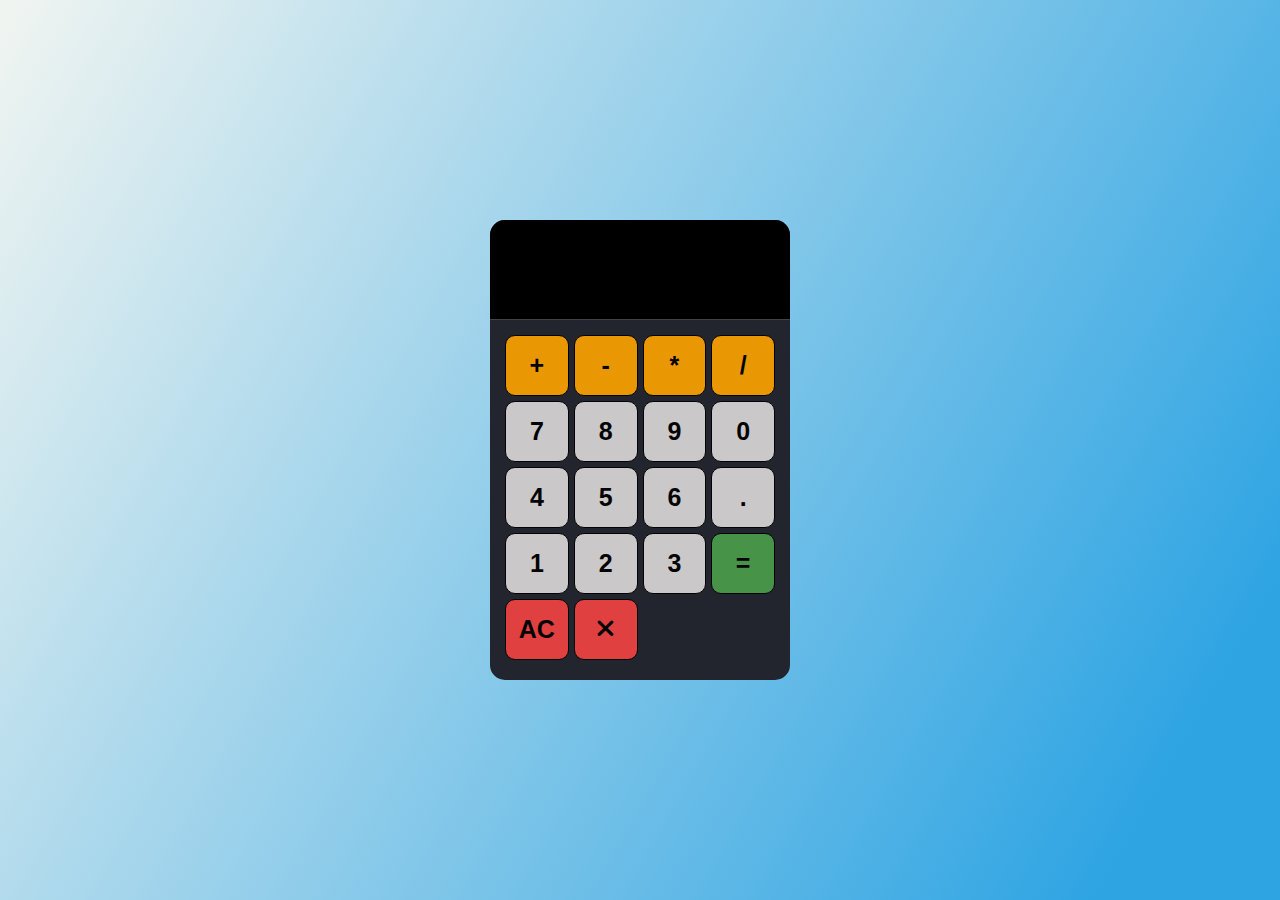
<file: Calculator/index.html>
<!DOCTYPE html>
<html lang="en">
<head>
    <meta charset="UTF-8">
    <meta http-equiv="X-UA-Compatible" content="IE=edge">
    <meta name="viewport" content="width=device-width, initial-scale=1.0">
    <title>Calculator</title>
    <link rel="stylesheet" href="style.css">
    <link rel="stylesheet" href="https://cdnjs.cloudflare.com/ajax/libs/font-awesome/6.2.1/css/all.min.css">
</head>
<body>
    
    <div class="calculator">
        <form>
            <input type="text" class="screen">
        </form>
        <div class="pad">
            <button type="button" class="btn yellow-btn num_operator" data-num="+">+</button>
            <button type="button" class="btn yellow-btn num_operator" data-num="-">-</button>
            <button type="button" class="btn yellow-btn num_operator" data-num="*">*</button>
            <button type="button" class="btn yellow-btn num_operator" data-num="/">/</button>            
            
            <button type="button" class="btn grey-btn num_operator" data-num="7">7</button>
            <button type="button" class="btn grey-btn num_operator" data-num="8">8</button>
            <button type="button" class="btn grey-btn num_operator" data-num="9">9</button>
            <button type="button" class="btn grey-btn num_operator" data-num="0">0</button>

            <button type="button" class="btn grey-btn num_operator" data-num="4">4</button>
            <button type="button" class="btn grey-btn num_operator" data-num="5">5</button>
            <button type="button" class="btn grey-btn num_operator" data-num="6">6</button>
            <button type="button" class="btn grey-btn num_operator" data-num=".">.</button>

            <button type="button" class="btn grey-btn num_operator" data-num="1">1</button>
            <button type="button" class="btn grey-btn num_operator" data-num="2">2</button>
            <button type="button" class="btn grey-btn num_operator" data-num="3">3</button>
            <button type="button" class="btn equal-btn equal" data-num="=">=</button>

            <button type="button" class="btn AC-btn clear" data-num="AC">AC</button>
            <button type="button" class="btn back-btn back" data-num="AC">
                <i class="fa-solid fa-xmark"></i>
            </button>

            </div>
        </div>
    </div>

    <script src="main.js"></script>
</body>
</html>
</file>
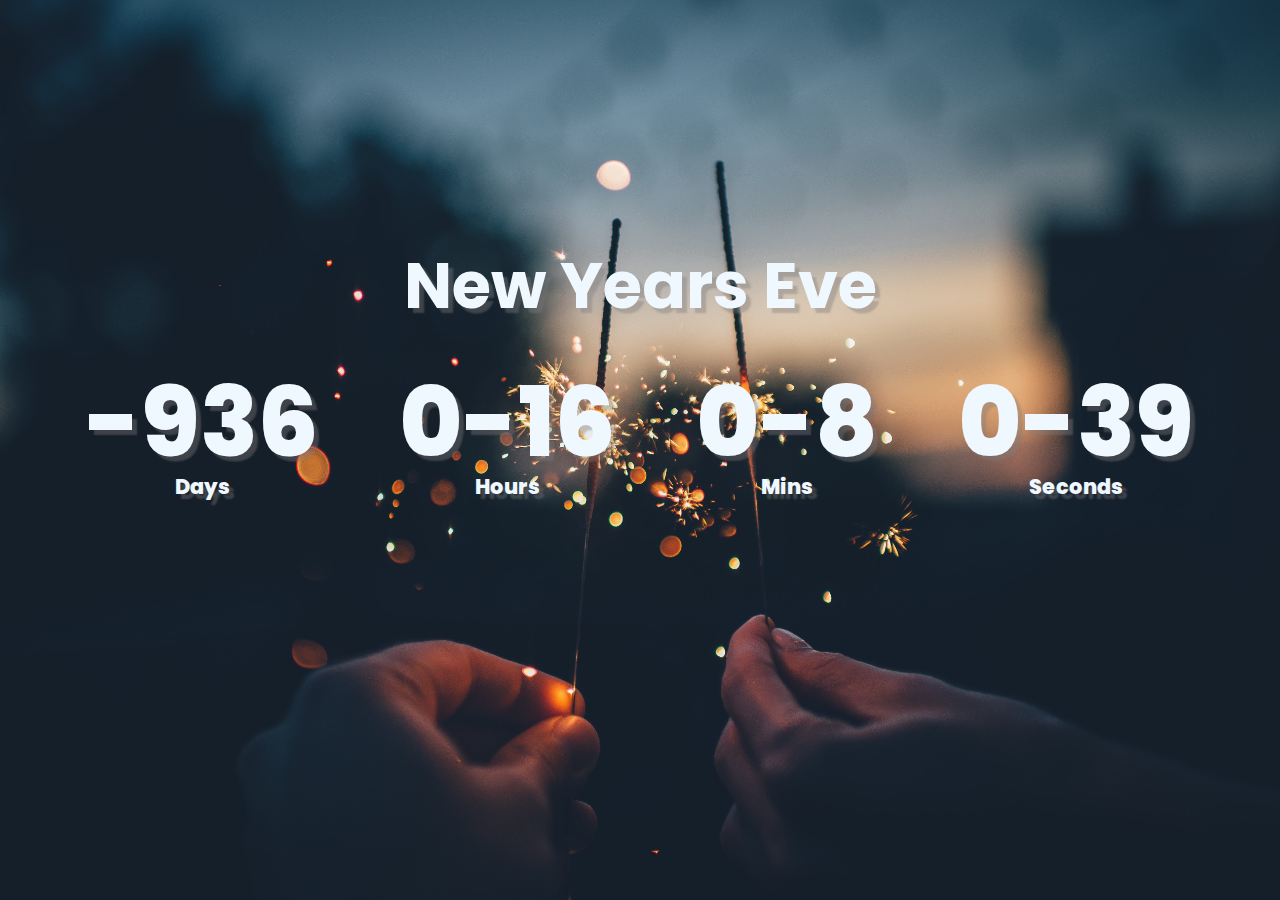
<file: Countdown Timer/index.html>
<!DOCTYPE html>
<html lang="en">
<head>
    <meta charset="UTF-8">
    <meta http-equiv="X-UA-Compatible" content="IE=edge">
    <meta name="viewport" content="width=device-width, initial-scale=1.0">
    <title>CountDown Timer</title>
    <link rel="stylesheet" href="style.css">
    <script src="script.js" defer></script>
</head>
<body>
    <h1>New Years Eve</h1>

    <div class="main-container">
        <div class="countdown-el days-c">
            <p class="big-text" id="days">0</p>
            <span>Days</span>    
        </div>
        <div class="countdown-el hours-c">
            <p class="big-text" id="hours">0</p>
            <span>Hours</span>    
        </div>
        <div class="countdown-el mins-c">
            <p class="big-text" id="mins">0</p>
            <span>Mins</span>    
        </div>
        <div class="countdown-el seconds-c">
            <p class="big-text" id="seconds">0</p>
            <span>Seconds</span>
        </div>
    </div>
</body>
</html>
</file>
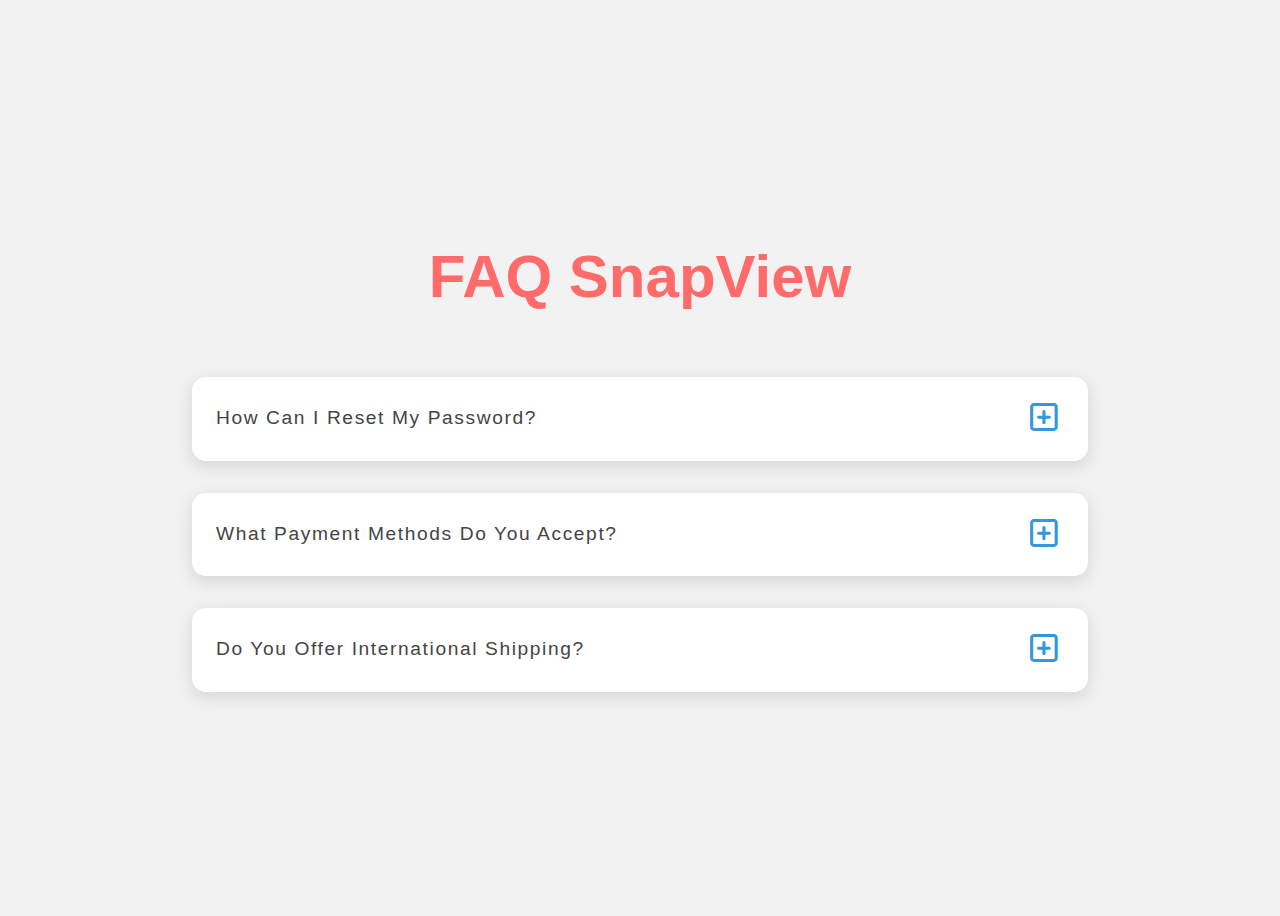
<file: FAQ/index.html>
<!DOCTYPE html>
<html lang="en">
<head>
    <meta charset="UTF-8">
    <meta name="viewport" content="width=device-width, initial-scale=1.0">
    <title>Questions</title>
    <link rel="stylesheet" href="style.css">
    <link rel="stylesheet" href="https://cdnjs.cloudflare.com/ajax/libs/font-awesome/6.4.0/css/all.min.css">
    <link rel="stylesheet" href="https://fonts.googleapis.com/css?family=Great+Vibes&display=swap">
</head>
<body>
    <div class="questions">
        <div class="title">
            <h2>FAQ SnapView</h2>
        </div>
        <div class="question--cont">
            <div class="question">
                <div class="question-title">
                    <p>How can I reset my password?</p>
                    <button type="button" class = "toggle--btn">
                        <span class="plus-icon">
                            <i class="far fa-plus-square"></i>
                        </span>
                        <span class="minus-icon">
                            <i class="far fa-minus-square"></i>
                        </span>
                    </button>
                </div>
                <div class="question-text">
                    <p> To reset your password, follow these steps: <br><br>
                        1. Go to the login page on our website. <br>
                        2. Click the "Forgot Password" link. <br>
                        3. Enter your email address associated with your account. <br>
                        4. You will receive an email with instructions on how to reset your password. <br>
                        5. Follow the link in the email and create a new password for your account.
                    </p>
                </div>
            </div>
            <div class="question">
                <div class="question-title">
                    <p>What payment methods do you accept?</p>
                    <button type="button" class = "toggle--btn">
                        <span class="plus-icon">
                            <i class="far fa-plus-square"></i>
                        </span>
                        <span class="minus-icon">
                            <i class="far fa-minus-square"></i>
                        </span>
                    </button>
                </div>
                <div class="question-text">
                    <p> We accept the following payment methods: <br><br>
                        Credit Cards: Visa, MasterCard and American Express. <br>
                        Online Wallets: PayPal and Apple Pay. <br>
                        Bank Transfers: You can also make payments via direct bank transfers.
                    </p>
                </div>
            </div>
            <div class="question">
                <div class="question-title">
                    <p>Do you offer international shipping?</p>
                    <button type="button" class = "toggle--btn">
                        <span class="plus-icon">
                            <i class="far fa-plus-square"></i>
                        </span>
                        <span class="minus-icon">
                            <i class="far fa-minus-square"></i>
                        </span>
                    </button>
                </div>
                <div class="question-text">
                    <p> Yes, we offer international shipping to many countries around the world. 
                        During the checkout process, you can enter your shipping address to see if your country 
                        is eligible for international delivery. Please note that shipping fees and delivery times 
                        may vary depending on your location.

                    </p>
                </div>
            </div>
        </div>
    </div>
    <script src="script.js"></script>
</body>
</html>
</file>
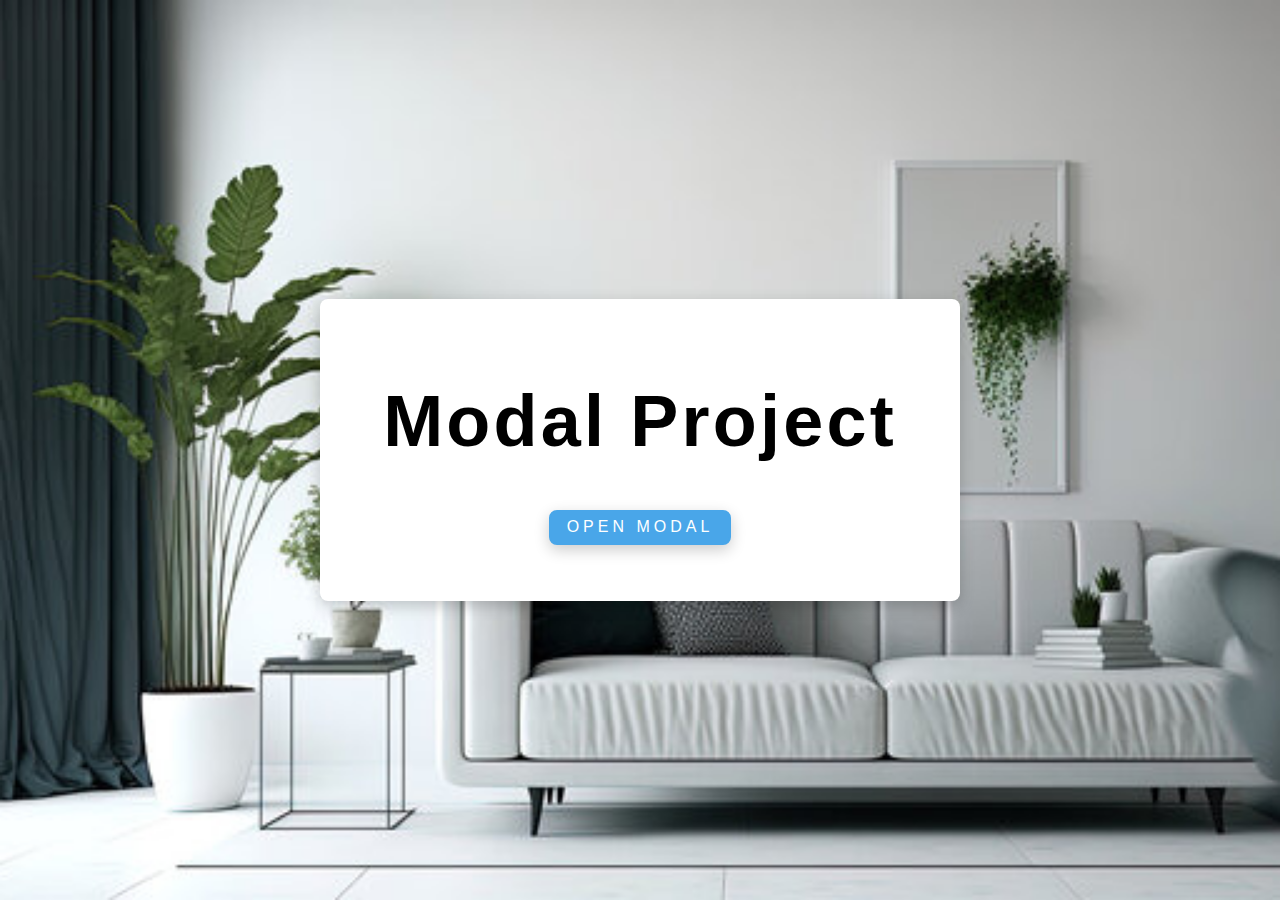
<file: Modal/index.html>
<!DOCTYPE html>
<html lang="en">
<head>
    <meta charset="UTF-8">
    <meta name="viewport" content="width=device-width, initial-scale=1.0">
    <title>Modal</title>
    <link rel="stylesheet" href="style.css">
    <link rel="stylesheet" href="https://cdnjs.cloudflare.com/ajax/libs/font-awesome/6.4.0/css/all.min.css">
</head>
<body>
    <header class="hero">
        <div class="banner">
            <h1>Modal Project</h1>
            <button class="btn modal-btn">
                Open Modal
            </button>
        </div>
    </header>
    <div class="modal-overlay">
        <div class="modal-container">
            <h1>Modal Content</h1>
            <button class="close-btn"> 
                <i class="fas fa-times"></i>
            </button>
        </div>
    </div>
    <script src="script.js"></script>
</body>
</html>
</file>
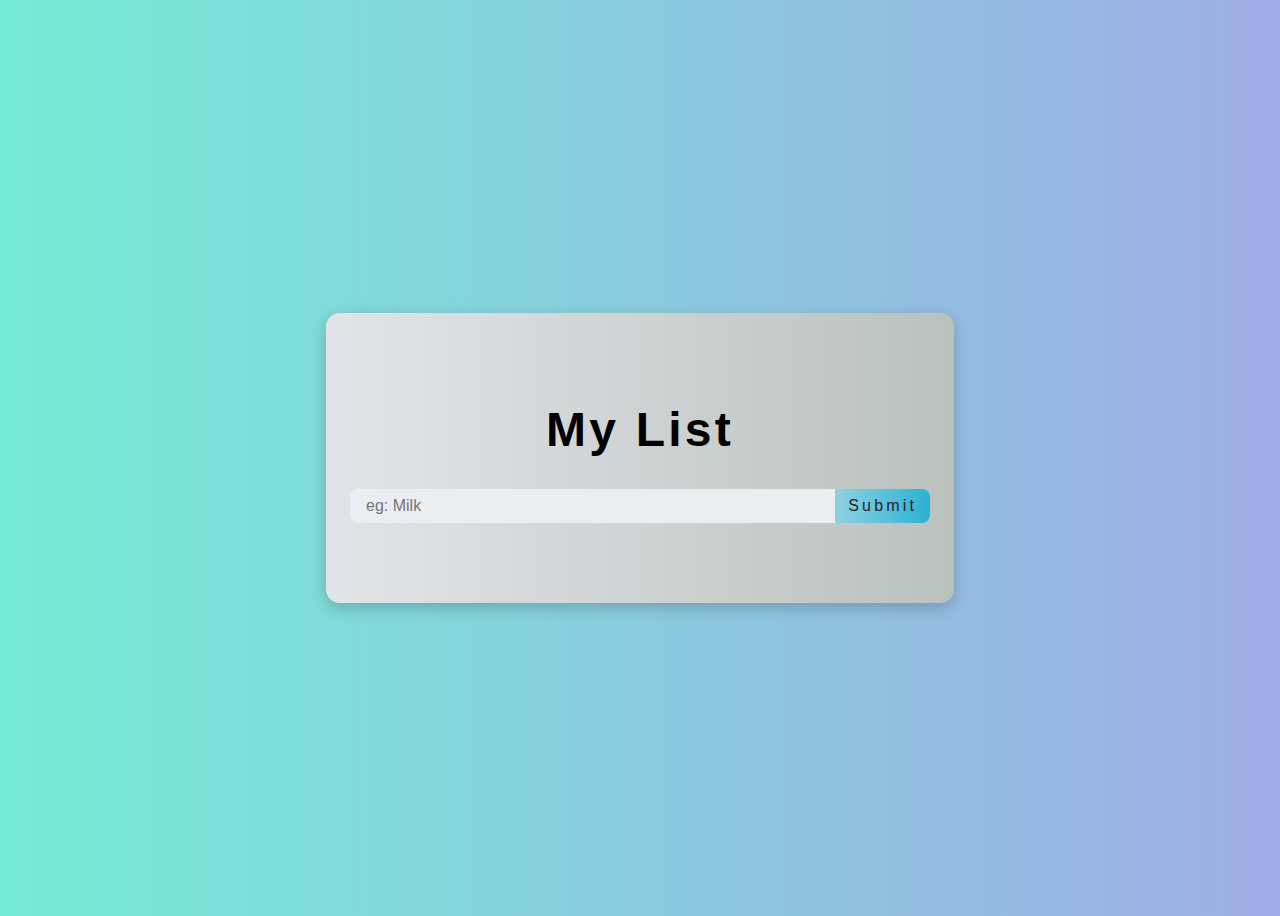
<file: My List/index.html>
<!DOCTYPE html>
<html lang="en">
<head>
    <meta charset="UTF-8">
    <meta name="viewport" content="width=device-width, initial-scale=1.0">
    <title>My Grocery List</title>
    <link rel="stylesheet" href="style.css">
    <link rel="stylesheet" href="https://cdnjs.cloudflare.com/ajax/libs/font-awesome/6.4.0/css/all.min.css">
</head>
<body>
    <div class="main-container">
        <form class="controls-container">
            <p class="alert"></p>
            <h1>My List</h1>
            <div class="controls">
                <input type="text" id="input" placeholder="eg: Milk" autocomplete="off"/>
                <button class="submit-btn" type="submit">Submit</button>
            </div>
        </form>
        <div class="grocery-container">
            <div class="list"></div>
            <button class="clear-btn">Clear List</button>
        </div>
    </div>
    <script src="script.js"></script>
</body>
</html>
</file>
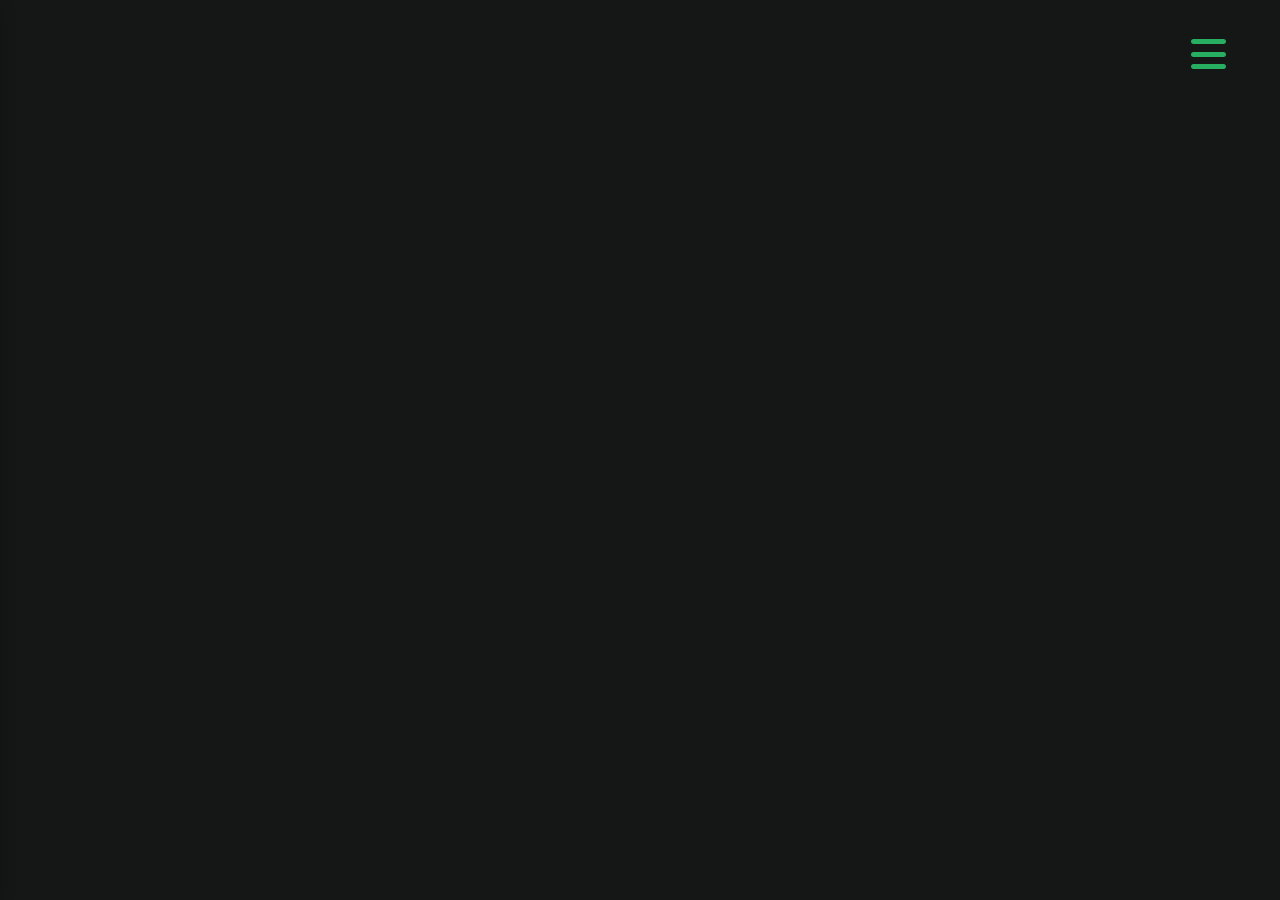
<file: SideBar/Index.html>
<!DOCTYPE html>
<html lang="en">
<head>
    <meta charset="UTF-8">
    <meta name="viewport" content="width=device-width, initial-scale=1.0">
    <title>Side Bar</title>
    <link rel="stylesheet" href="style.css">
    <link rel="stylesheet" href="https://cdnjs.cloudflare.com/ajax/libs/font-awesome/6.4.0/css/all.min.css">
</head>
<body>
    <button class="toggle--btn">
        <i class="fas fa-bars"></i>
    </button>
    <aside class="sidebar">
        <div class="sidebar-header">
            <img src="./xyzLogo.png" class="logo" alt="">
            <button class="close--btn">
                <i class="fas fa-times"></i>
            </button>
        </div>
        <ul class="tabs">
            <li>
                <a href="Index.html">Home</a>
            </li>
            <li>
                <a href="Index.html">About</a>
            </li>
            <li>
                <a href="Index.html">Projects</a>
            </li>
            <li>
                <a href="Index.html">Contact Us</a>
            </li>
        </ul>
        <ul class="icons">
            <li>
                <a href="">
                    <i class="fab fa-twitter"></i>
                </a>
            </li>
            <li>
                <a href="">
                    <i class="fab fa-linkedin"></i>
                </a>
            </li>
            <li>
                <a href="">
                    <i class="fab fa-github"></i>
                </a>
            </li>
        </ul>
    </aside>
    <script src="script.js"></script>
</body>
</html>
</file>
<file: Calculator/style.css>
* {
    box-sizing: border-box;
}

body {
    background: linear-gradient(120deg, #f1f5f1 0%, #2ea4e3 90%);
    display: flex;
    align-items: center;
    justify-content: center;
    min-height: 100vh;
    margin: 0;
    font-family: "Poppins", sans-serif;
}

.calculator {
    height: 460px;
    width: 300px;
    box-shadow: 8 8 5px 5px rgba(2, 2, 2, 0.3);
    border-radius: 15px;
    overflow: hidden;
    background-color: #22252d;
}

.calculator .screen {
    height: 100px;
    width: 100%;
    border: none;
    border-bottom: 0.5px solid #424344;
    background-color: black;
    font-size: 3.5rem;
    padding: 1rem;
    color: #fff;
    text-align: right;
}

.pad {
    display: grid;
    grid-template-columns: 1fr 1fr 1fr 1fr;
    grid-auto-rows: minmax(50px, auto);
    gap: 5px;
    padding: 15px;
}

button {
    padding: 15px 10px;
    border: 1px solid black;
    font-size: 25px;
    font-weight: 600;
    border-radius: 10px;
    cursor: pointer;
    opacity: 90%;
}

button:hover {
    opacity: 100%;
}

button:active {
    box-shadow: inset 5px 5px 10px -2px rgba(0, 0, 0, 0.6);
}

.pad .grey-btn {
    background-color: rgb(222, 218, 218);
}

.pad .yellow-btn {
    background-color: orange;
}

.pad .AC-btn, .back-btn {
    display: flex;
    align-items: center;
    justify-content: center;
    background-color: rgb(246, 67, 67);
}

.pad .equal-btn {
    background-color: rgb(76, 161, 76);
}
</file>
<file: Countdown Timer/style.css>
@import url('https://fonts.googleapis.com/css2?family=Poppins:ital,wght@0,300;0,600;1,200&display=swap');

* {

    box-sizing: border-box;
}

body {
    background-image: url("./New\ Year.jpg");
    background-size: cover;
    background-position: center center;
    display: flex;
    flex-direction: column;
    align-items: center;
    justify-content: center;
    min-height: 100vh;
    font-family: "Poppins", sans-serif;
    margin: 0;
    color: aliceblue;
    font-weight: 800;
    text-shadow: 5px 5px 2px rgba(127, 123, 123, 0.4);
}

h1 {
    font-size: 4rem;
    margin-top: -10rem;
}

.big-text {
    font-size: 6rem;
    line-height: 1;
    margin: 0 2.5rem;
}

.countdown-el {
    text-align: center;
}

.countdown-el span {
    font-size: 1.3rem;
}

.main-container {
    display: flex;
    flex-wrap: wrap;
}
</file>
<file: FAQ/style.css>
body {
    background: #F2F2F2;
    font-family: "Poppins",sans-serif;
    height: 100vh;
    display: flex;
    align-items: center;
    justify-content: center;
}

p {
    margin-bottom: 1.25rem ;
}

.questions {
    display: grid;
    place-items: center;
}

.question--cont {
    width: 70vw;
    margin: 0 auto;
}

.title {
    color: #FF6B6B;
    font-size: 2.5rem;
    margin-bottom: 1rem;
}

.question {
    background: #FFFFFF;
    border-radius: 0.875rem;
    font-family: Arial, Helvetica, sans-serif;
    font-size: 1.2rem;
    padding: 0.7rem 1.5rem;
    margin-bottom: 2rem;
    box-shadow: 0 5px 15px 2px rgba(0, 0, 0, 0.1);
    transition: all 0.2s linear;
}

.question:hover {
    transform: translateY(-5px);
    box-shadow: 0 5px 15px 2px rgba(0, 0, 0, 0.2);
}

.question-title {
    display: flex;
    justify-content: space-between;
    align-items: center;
    text-transform: capitalize;
    letter-spacing: 0.1rem;
    color: #444444;  
}

.toggle--btn {
    background: transparent;
    border: none;
    font-size: 2rem;
    color: #3498DB;
    transition: all 0.3s linear;
}

.toggle--btn:hover {
    transform: rotate(90deg);
}

.question-text {
    padding: 1rem 0 0.5rem 0;
    border-top: 1px solid #555555;
    display: none;
}

.question-text p {
    color: #6e6c6c;
    font-weight: 100;
    letter-spacing: 0.1rem;
}

.minus-icon {
    display: none;
}

.show-text .question-text {
    display: block;
}

.show-text .minus-icon {
    display: inline;
}

.show-text .plus-icon {
    display: none;
}
</file>
<file: Modal/style.css>
body {
    font-family: "Poppins",sans-serif;
    margin: 0;
}

.hero {
    background: url("./360_F_551699573_1wjaMGnizF5QeorJJIgw5eRtmq5nQnzz.jpg") center/cover no-repeat;
    height: 100vh;
    display: grid;
    place-items: center;
}

.banner {
    background-color: #fff;
    padding-bottom: 3.5rem;
    padding-top: 2rem;
    width: 50vw;
    text-align: center;
    box-shadow: 0 5px 15px rgba(0, 0, 0, 0.2);
    border-radius: 8px;
}

h1 {
    font-size: 4.5rem;
    letter-spacing: 0.2rem;
    font-weight: 700;
}

.modal-btn {
    background: hsl(205, 78%, 60%);
    border-color: hsl(205, 78%, 60%);
    border-style: solid;
    font-size: 1rem;
    text-transform:uppercase;
    letter-spacing: 0.25rem;
    padding: 0.4rem 1rem;
    color: #fff;
    cursor: pointer;
    box-shadow: 0 5px 15px rgba(0, 0, 0, 0.2);
    border-radius: 8px;
}

.modal-btn:hover {
    background: transparent;
    color: hsl(205, 78%, 65%);
}

.modal-overlay {
    position: fixed;
    top: 0;
    left: 0;
    width: 100%;
    height: 100%;
    background: rgba(31, 31, 31, 0.4);
    display: grid;
    place-items: center;
    transition: all 0.3s linear;
    visibility: hidden;
    z-index: -10;
}

.open-modal {
    visibility: visible;
    z-index: 10;
}

.modal-container {
    background: #fff;
    border-radius: 0.5rem;
    width: 50vw;
    height: 30vh;
    text-align: center;
    display: grid;
    place-items: center;
    position: relative;
}

.close-btn {
    position: absolute;
    top: 1rem;
    right: 1rem;
    font-size: 2rem;
    background: transparent;
    border: none;
    color: rgb(158, 24, 24);
    cursor: pointer;
    transition: all 0.3s linear;
}

.close-btn:hover {
    color: rgb(216, 51, 51);
    transform: scale(1.2);
}
</file>
<file: My List/style.css>
body {
    background-color: #74EBD5;
    background-image: linear-gradient(90deg, #74EBD5 0%, #9FACE6 100%);
    display: flex;
    align-items: center;
    justify-content: center;
    min-height: 100vh;
}

.main-container {
    width: 580px;
    background: linear-gradient(to right, rgb(227, 228, 232), rgb(186, 193, 189));
    padding: 1.5rem;
    box-shadow: 0 5px 15px rgba(0, 0, 0, 0.2);
    border-radius: 0.875rem;
    display: block;
    text-align: center;
}

.main-container:hover {
    box-shadow: 0 15px 20px rgba(0, 0, 0, 0.4);
}

.alert {
    margin-bottom: 1rem;
    display: grid;
    height: 1.25rem;
    align-items: center;
    text-align: center;
    font-size: 0.8rem;
    text-transform: capitalize;
    border-radius: 0.5rem;
    letter-spacing: 0.1rem;
}

.alert-alert {
    color: rgb(249, 68, 68);
    background: rgb(237, 173, 173);
}

.alert-success {
    color: rgb(41, 106, 41);
    background: rgb(183, 246, 183);
}

h1 {
    letter-spacing: 0.2rem;
    font-family:"Poppins",sans-serif;
    font-size: 3rem;
    text-align: center;
}

.controls {
    display: flex;
    justify-content:center;
}

#input:focus {
    outline: none;
}

.submit-btn {
    background: linear-gradient(90deg, rgb(144, 208, 224), rgb(43, 177, 211));
    border: none;
    flex: 0 0 5rem;
    border-top-right-radius:  0.5rem;
    border-end-end-radius:  0.5rem;
    font-size: 1rem;
    padding: 0.5rem 0.8rem 0.5rem 0.8rem;
    letter-spacing: 0.2rem;
    font-weight: 100;
    color: hsl(180, 1%, 14%);
    text-transform: capitalize;
    cursor: pointer;
    transition: all 0.001s linear;
}

.submit-btn:hover {
    background: hsl(205, 85%, 45%);
    color: #fff;
}

#input {
    font-size: 1rem;
    background: hsl(200, 17%, 93%); 
    color: hsl(202, 15%, 40%);
    border: none;
    border-top-left-radius: 0.5rem;
    border-bottom-left-radius: 0.5rem;
    padding-left: 1rem;
    flex: 1 0 auto;
}

.grocery-container {
    margin-top: 2rem;
    transition: all 0.3s linear;
    visibility: hidden;
}

.show-container {
    visibility: visible;
}

.grocery-item {
    display: flex;
    align-items: center;
    justify-content: space-between;
    margin-bottom: 0.5rem;
    padding: 0.25rem 1rem;
    font-size: 1.2rem;
    text-transform: capitalize;
    border-radius: 0.5rem;
    transition: al 0.3s linear;
    cursor: pointer;
}

.grocery-item:hover {
    color: hsl(206, 8%, 34%);
}

.title {
    margin-bottom: 0.2;
    letter-spacing: 2px;
    transition: all 0.3s linear;
}

.edit-btn,
.delete-btn {
    background: transparent;
    border: none;
    cursor: pointer;
    font-size: 1rem;
    margin: 0 0.15rem;
    transition: all 0.3s linear;
}

.edit-btn {
    color: rgb(149, 247, 149);
}

.edit-btn:hover {
    color: rgb(84, 220, 84);
}

.delete-btn {
    color: rgb(238, 96, 96);
}

.delete-btn:hover {
    color: rgb(240, 53, 53);
}


.clear-btn {
    background: transparent;
    border: none;
    letter-spacing: 0.3rem;
    font-size: 1.2rem;
    color: rgb(238, 128, 128);
    font-weight: 100;
    cursor: pointer;
    transition: all 0.3s linear;
}

.clear-btn:hover {
    color: rgb(204, 66, 66);
}
</file>
<file: SideBar/style.css>
body {
    background: #151616;
    font-family: "Poppins",sans-serif;
    line-height: 1.5;
}

ul {
    list-style-type: none;
    padding: 0rem;
}

a {
    text-decoration: none;
}

.logo {
    justify-self: center;
    height: 3rem;
    padding-top: 1rem;
}

.toggle--btn {
    position: fixed;
    top: 2rem;
    right: 3rem;
    background: transparent;
    border: none;
    color: #27AE60;
    font-size: 2.5rem;
    transition: all 3s linear;
    cursor: pointer;
    animation: bounce 2s ease-in-out infinite;
}

@keyframes bounce {
    0% {
        transform: scale(1);
    }
    50% {
        transform: scale(1.2);
    }
    100% {
        transform: scale(1);
    }
}

.sidebar-header {
    display: flex;
    justify-content: space-between;
    align-items: center;
    padding: 1rem 1.5rem;
}

.close--btn {
    background: transparent;
    border: none;
    color: rgb(210, 39, 39);
    font-size: 2.2rem;
    cursor: pointer;
    transition: all 0.3s linear;
}

.close--btn:hover {
    color: rgb(199, 12, 12);
    transform: rotate(90deg);
}

.tabs a {
    display: block;
    color: #fff;
    font-size: 1.5rem;
    text-transform: capitalize;
    letter-spacing: 0.2rem;
    padding: 1rem 1.5rem;
    transition: all 0.3s linear;
}

.tabs a:hover {
    background: #27AE60;
    padding-left: 1.75rem;
    color: #fff;
}

.icons {
    display: flex;
    justify-self: center;
    padding-bottom: 2rem;
}

.icons a {
    font-size: 2.0rem;
    margin: 0 1rem;
    color: #fff;
    transition: all 0.3s linear;
}

.icons a:hover {
    color: #27AE60;
}

.icons li {
    transition: all 0.3s linear
}

.icons li:hover {
    transform: scale(1.2);
}

.sidebar {
    position: fixed;
    top: 0;
    left: 0;
    width: 100%;
    height: 100%;
    background: #000;
    display: grid;
    grid-template-rows: auto 1fr auto;
    row-gap: 1rem;
    box-shadow: 0 5px 15px rgba(0, 0, 0, 0.2);
    transition: all 0.3s linear;
    transform: translate(-100%);
}

.show--sidebar {
    transform: translate(0);
}

@media screen and (min-width: 670px) {
    .sidebar {
        width:400px;
    }
}
</file>
